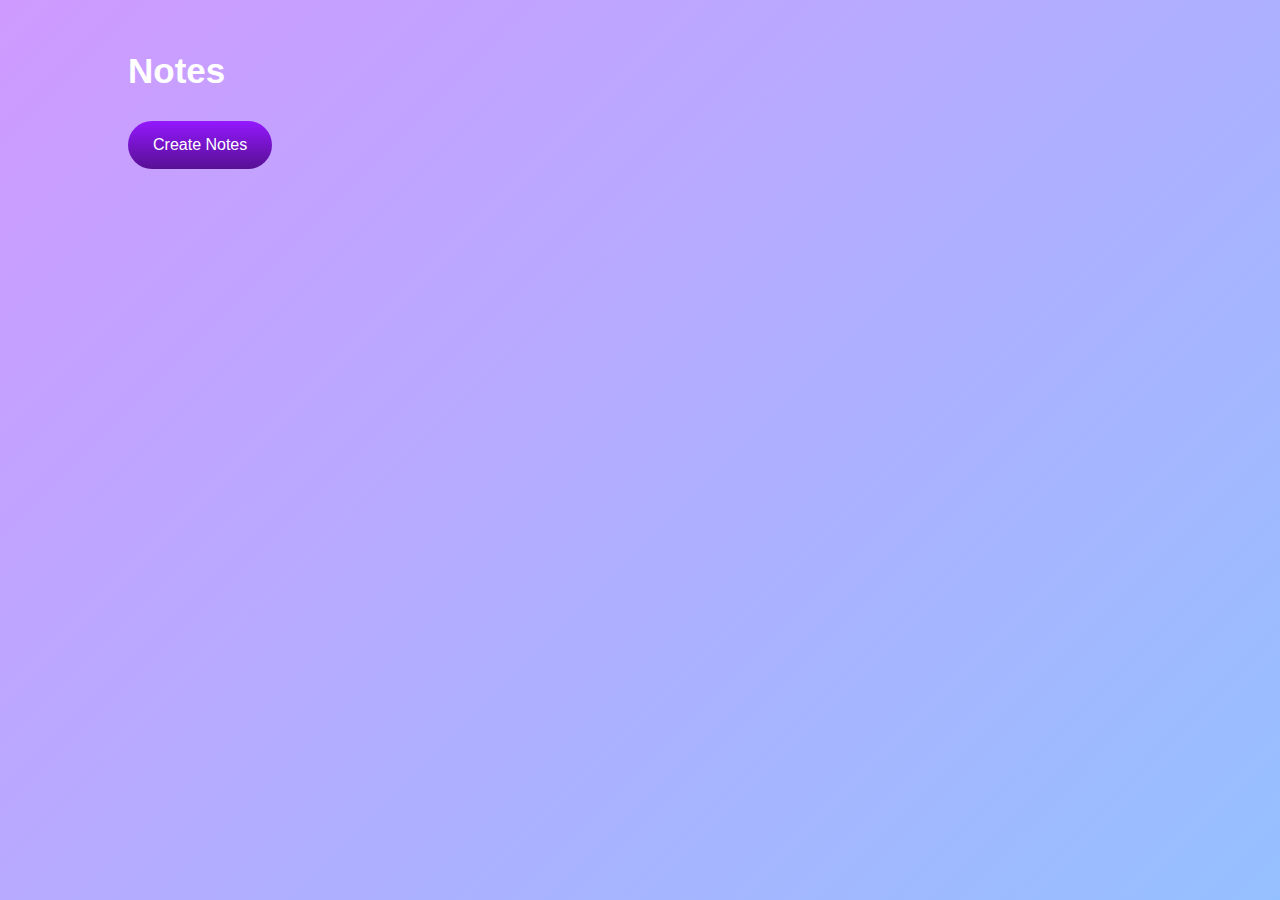
<file: A_notes_app/index.html>
<!DOCTYPE html>
<html lang="en">
<head>
    <meta charset="UTF-8">
    <meta http-equiv="X-UA-Compatible" content="IE=edge">
    <meta name="viewport" content="width=device-width, initial-scale=1.0">
    <title>Notes App</title>
    <link rel="stylesheet" href="style.css">
   
</head>
<body>
   <div class="container">
      <h1>Notes</h1>
      <button class="btn">Create Notes</button>
      <div class="notes-container">
      
       </div>

   </div>
   <script src="index.js"></script>
</body>
</html>
</file>
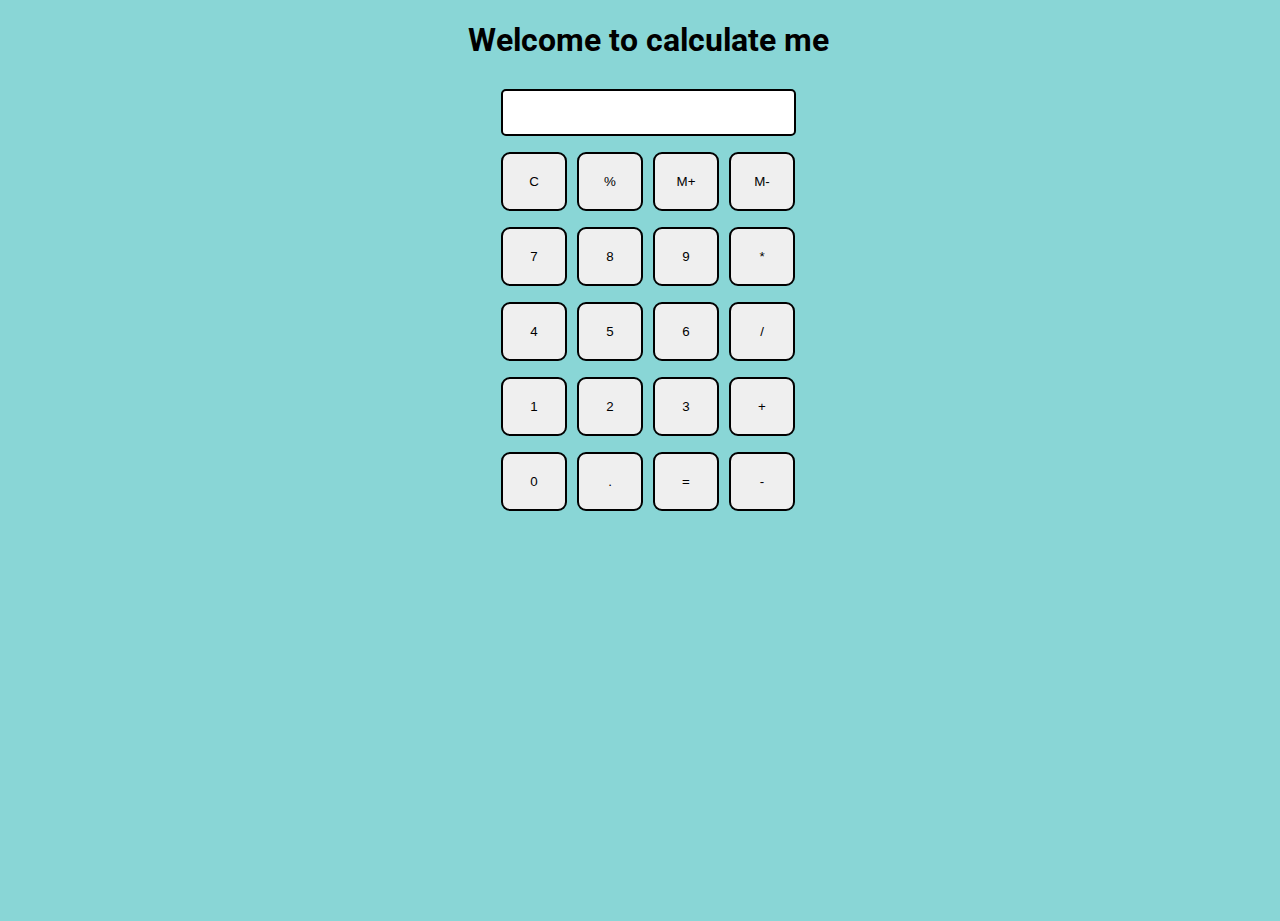
<file: calculator/index.html>
<!DOCTYPE html>
<html lang="en">

<head>
    <meta charset="UTF-8">
    <meta http-equiv="X-UA-Compatible" content="IE=edge">
    <meta name="viewport" content="width=device-width, initial-scale=1.0">
    <title>Document</title>
    <link rel="stylesheet" href="style.css">
</head>
<body>
    <h1>Welcome to calculate me</h1>
    <div class="container  flex flex-col items-center mx-auto m-w-20">
        <div class="row">
            <input class="input" type="text">
        </div>
        <div class="row">
            <button class="button">C</button>
            <button class="button">%</button>
            <button class="button">M+</button>
            <button class="button">M-</button>
        </div>

        <div class="row">
            <button class="button">7</button>
            <button class="button">8</button>
            <button class="button">9</button>
            <button class="button">*</button>
        </div>

        <div class="row">
            <button class="button">4</button>
            <button class="button">5</button>
            <button class="button">6</button>
            <button class="button">/</button>
        </div>

        <div class="row">
            <button class="button">1</button>
            <button class="button">2</button>
            <button class="button">3</button>
            <button class="button">+</button>
          </div>

        <div class="row">
            <button class="button">0</button>
            <button class="button">.</button>
            <button class="button">=</button>
            <button class="button">-</button>
        </div>

        <script src="script.js"></script>


    </div>
</body>

</html>
</file>
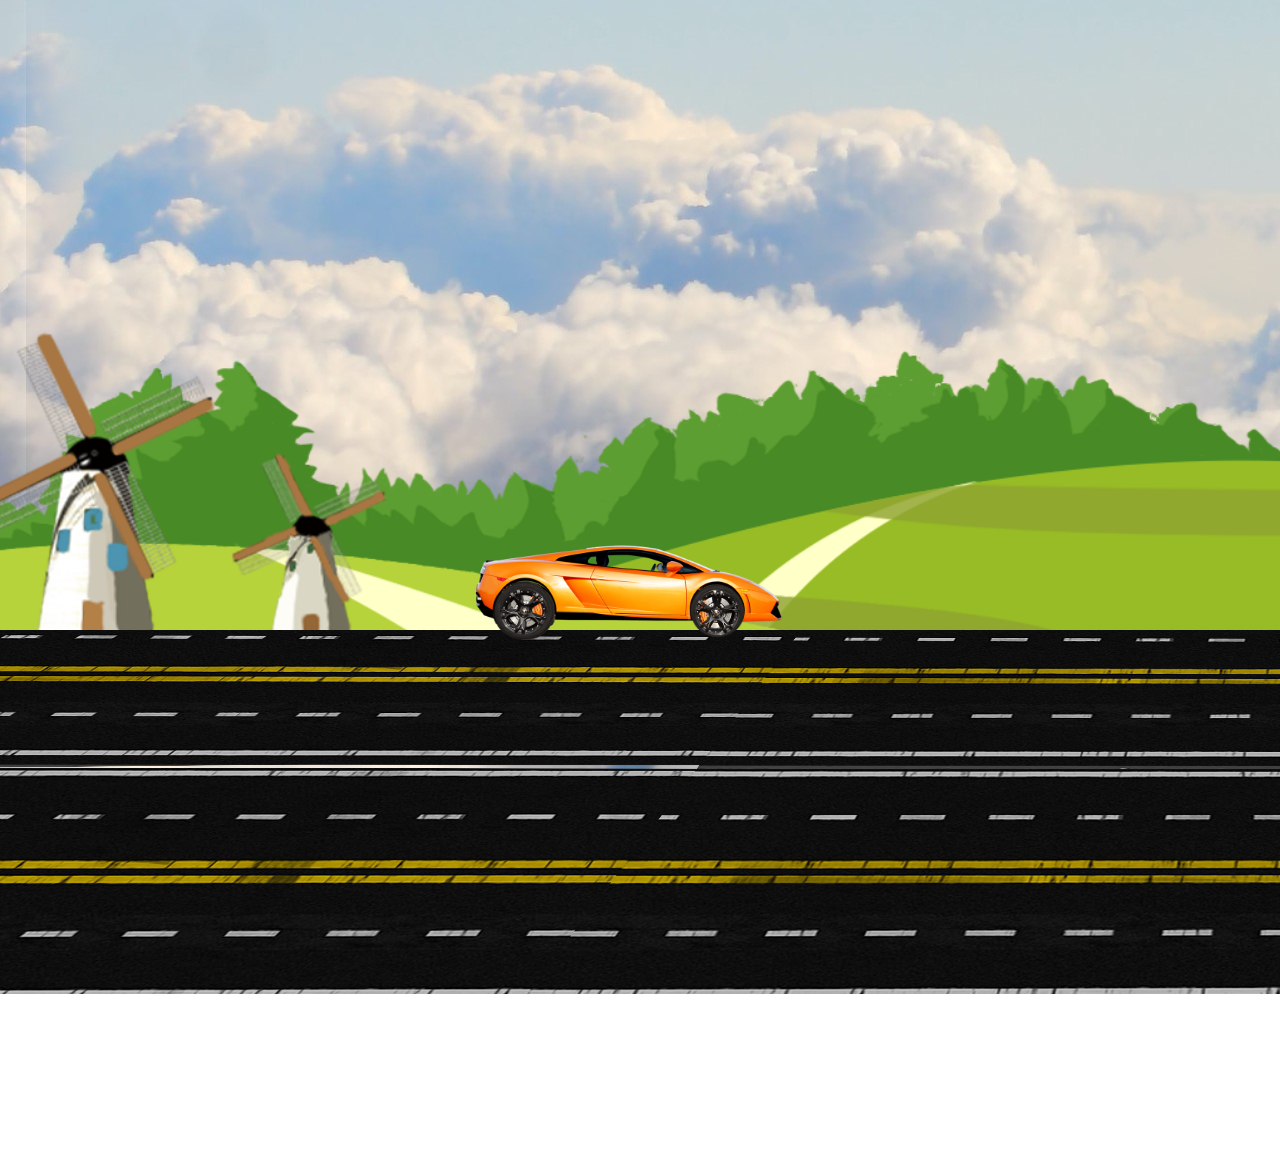
<file: Car-animated/index.html>
<!DOCTYPE html>
<html lang="en">
<head>
    <meta charset="UTF-8">
    <meta http-equiv="X-UA-Compatible" content="IE=edge">
    <meta name="viewport" content="width=device-width, initial-scale=1.0">
    <title>Document</title>
    <link rel="stylesheet" href="style.css">
    <script src="index.js"></script>
</head>
<body>
    <div class="container">
        <div class="sky">
            <div class="trees"></div>
            <div class="track"></div>
            <div class="car">
                <div class="wheel1">
                    <img src="car_wheel_left.png" alt="">
                </div>
                <div class="wheel2">
                    <img src="car_wheel_right.png" alt="">
                </div>
            </div>
        </div>
    </div>
</body>
</html>
</file>
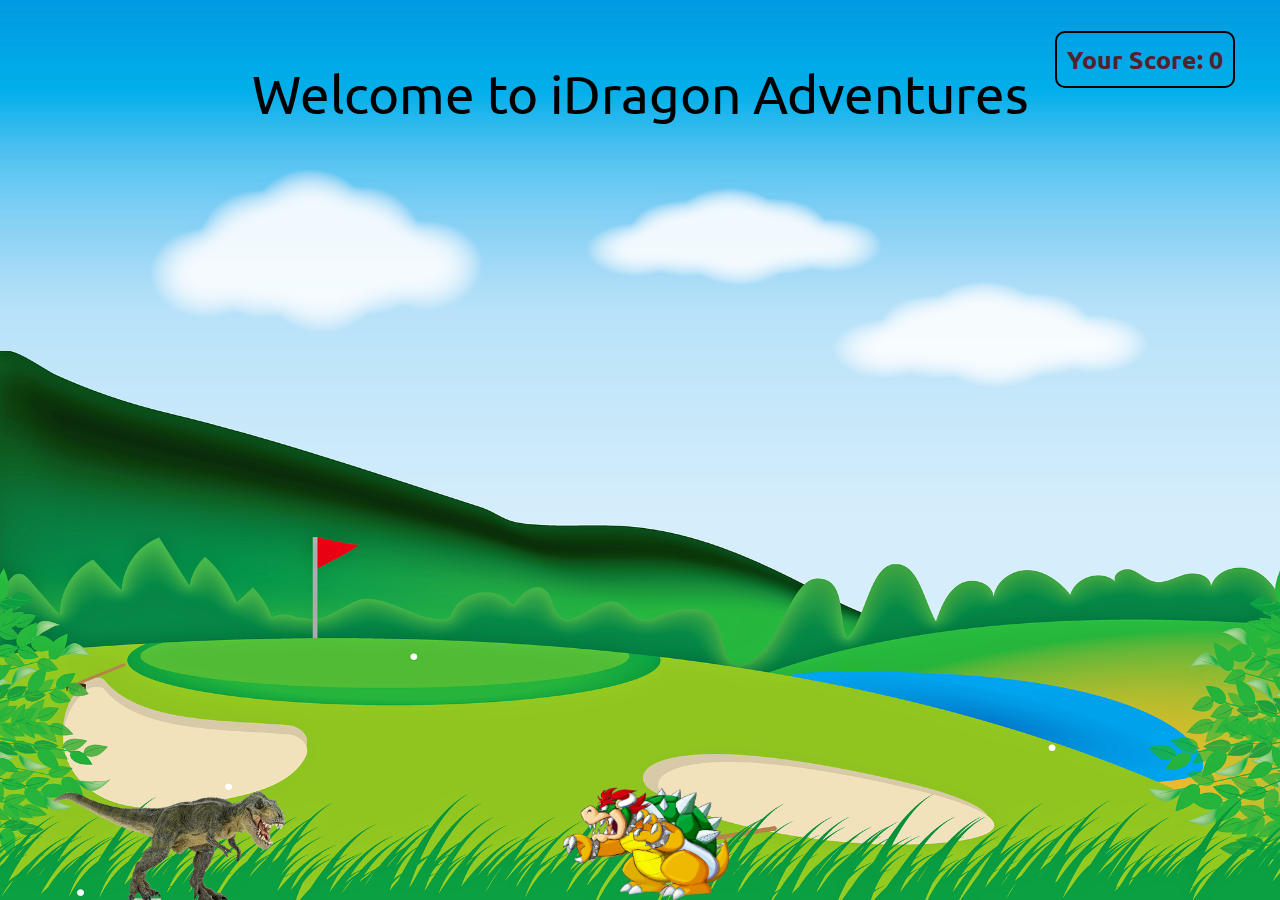
<file: Dragon_game/index.html>
<!DOCTYPE html>
<html lang="en">
<head>
    <meta charset="UTF-8">
    <meta name="viewport" content="width=device-width, initial-scale=1.0">
    <title>iDragon - JavaScript Game</title>
    <link href="https://fonts.googleapis.com/css2?family=Ubuntu:wght@300&display=swap" rel="stylesheet">
    <link rel="stylesheet" href="style.css">
    <script src="index.js"></script>
</head>
<body>
    <div class="gameContainer">
        <div class="gameOver">Welcome to iDragon Adventures</div>
        <div class="dino"></div>
        <div id="scoreCont">Your Score: 0</div>
        <div class="obstacle obstacleAni"></div>
    </div>
</body>
</html>
</file>
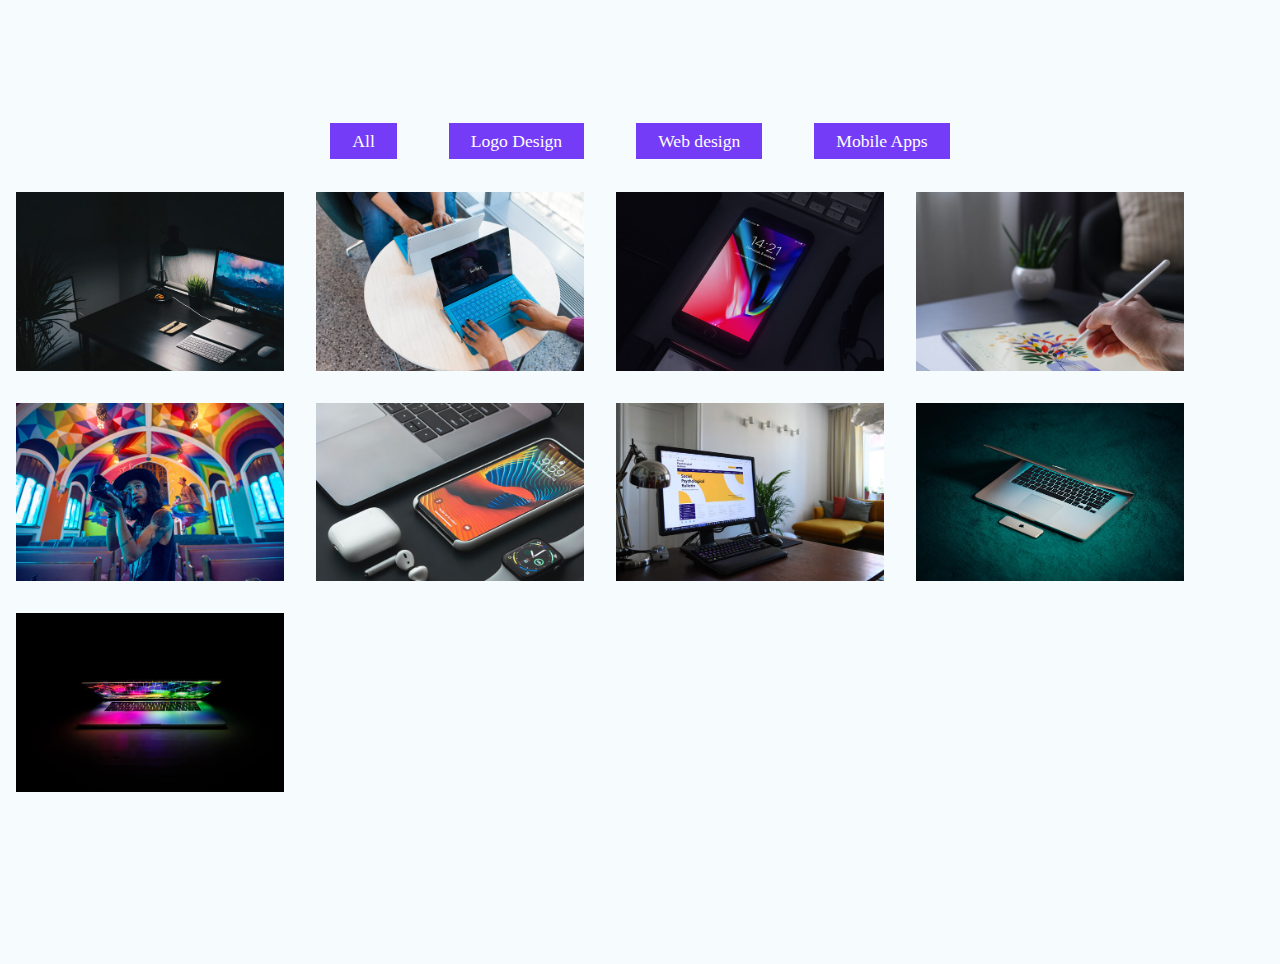
<file: Filterable_image_gallery/index.html>
<!DOCTYPE html>
<html lang="en">
<head>
    <meta charset="UTF-8">
    <meta http-equiv="X-UA-Compatible" content="IE=edge">
    <meta name="viewport" content="width=device-width, initial-scale=1.0">
    <title>Document</title>
    <link rel="stylesheet" href="style.css">
</head>
<body>
    <div class="container">
        <h2>Filterable Gallery</h2>
        <div class="menu">
            <a href="#" class="btn" data-filter="all">All</a>
            <a href="#" class="btn" data-filter="logo">Logo Design</a>
            <a href="#" class="btn" data-filter="web">Web design</a>
            <a href="#" class="btn" data-filter="mobile">Mobile Apps</a>
        </div>
        <div class="box" id="store-items">


            <div class="store-item web">
                <img src="img/web1.jpg" class="store-img" alt="">
            </div>

            <div class="store-item logo">
                <img src="img/logo1.jpg" class="store-img" alt="">
            </div>

            <div class="store-item mobile">
                <img src="img/mobile1.jpg" class="store-img" alt="">
            </div>

            <div class="store-item web">
                <img src="img/web2.jpg" class="store-img" alt="">
            </div>

            <div class="store-item logo">
                <img src="img/logo2.jpg" class="store-img" alt="">
            </div>

            <div class="store-item mobile">
                <img src="img/mobile2.jpg" class="store-img" alt="">
            </div>

            <div class="store-item web">
                <img src="img/web3.jpg" class="store-img" alt="">
            </div>

            <div class="store-item logo">
                <img src="img/logo3.jpg" class="store-img" alt="">
            </div>

            <div class="store-item mobile">
                <img src="img/mobile3.jpg" class="store-img" alt="">
            </div>
        </div>
    </div>


    <script src="index.js"></script>
</body>

</html>
</file>
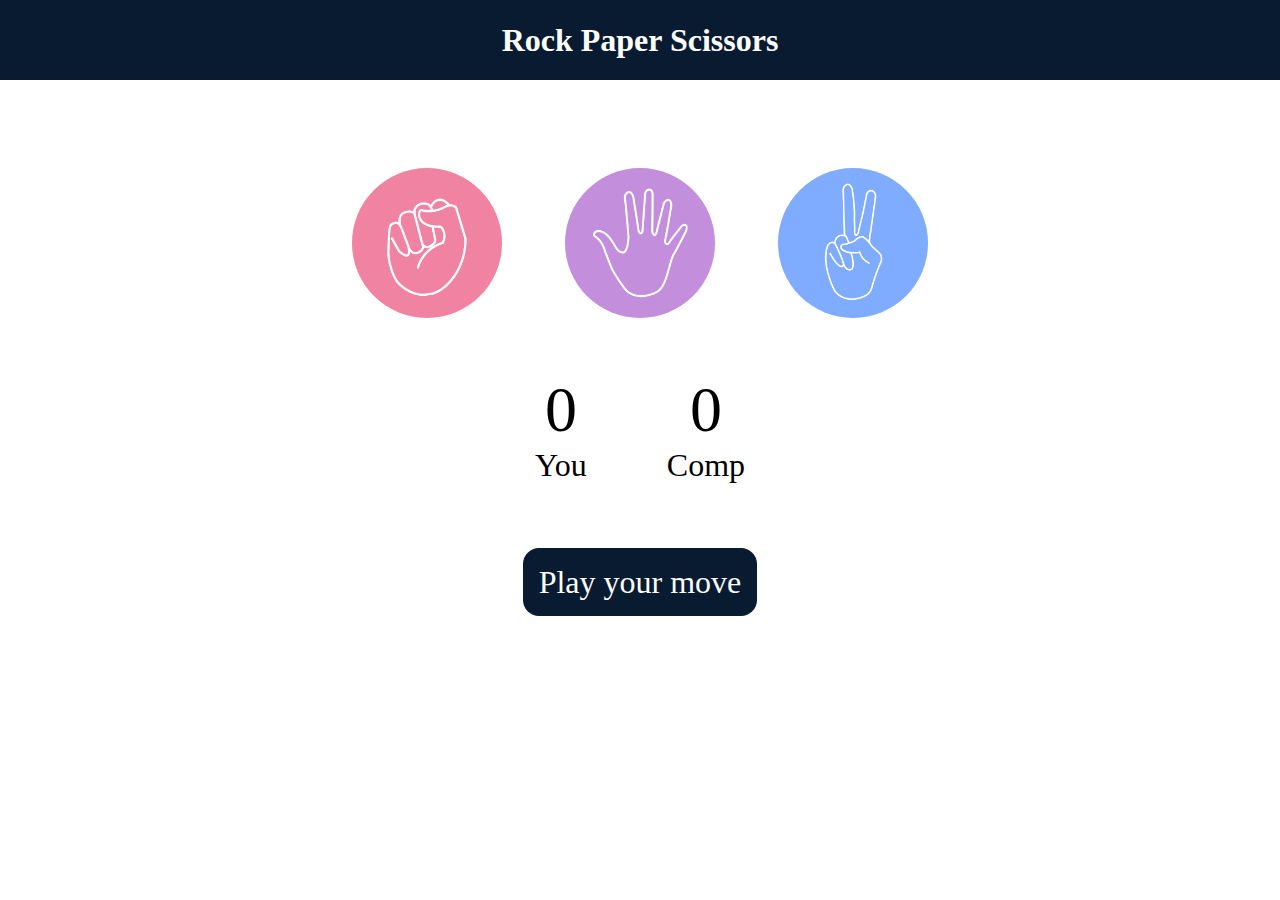
<file: StonePaperScissors/index.html>
<!DOCTYPE html>
<html lang="en">
  <head>
    <meta charset="UTF-8" />
    <meta name="viewport" content="width=device-width, initial-scale=1.0" />
    <title>Rock Paper Scissors Game</title>
    <link rel="stylesheet" href="style.css" />
  </head>
  <body>
    <h1>Rock Paper Scissors</h1>
    <div class="choices">
      <div class="choice" id="rock">
        <img src="./images/rock.png" />
      </div>
      <div class="choice" id="paper">
        <img src="./images/paper.png" />
      </div>
      <div class="choice" id="scissors">
        <img src="./images/scissors.png" />
      </div>
    </div>

    <div class="score-board">
      <div class="score">
        <p id="user-score">0</p>
        <p>You</p>
      </div>
      <div class="score">
        <p id="comp-score">0</p>
        <p>Comp</p>
      </div>
    </div>

    <div class="msg-container">
      <p id="msg">Play your move</p>
    </div>
    <script src="app.js"></script>
  </body>
</html>
</file>
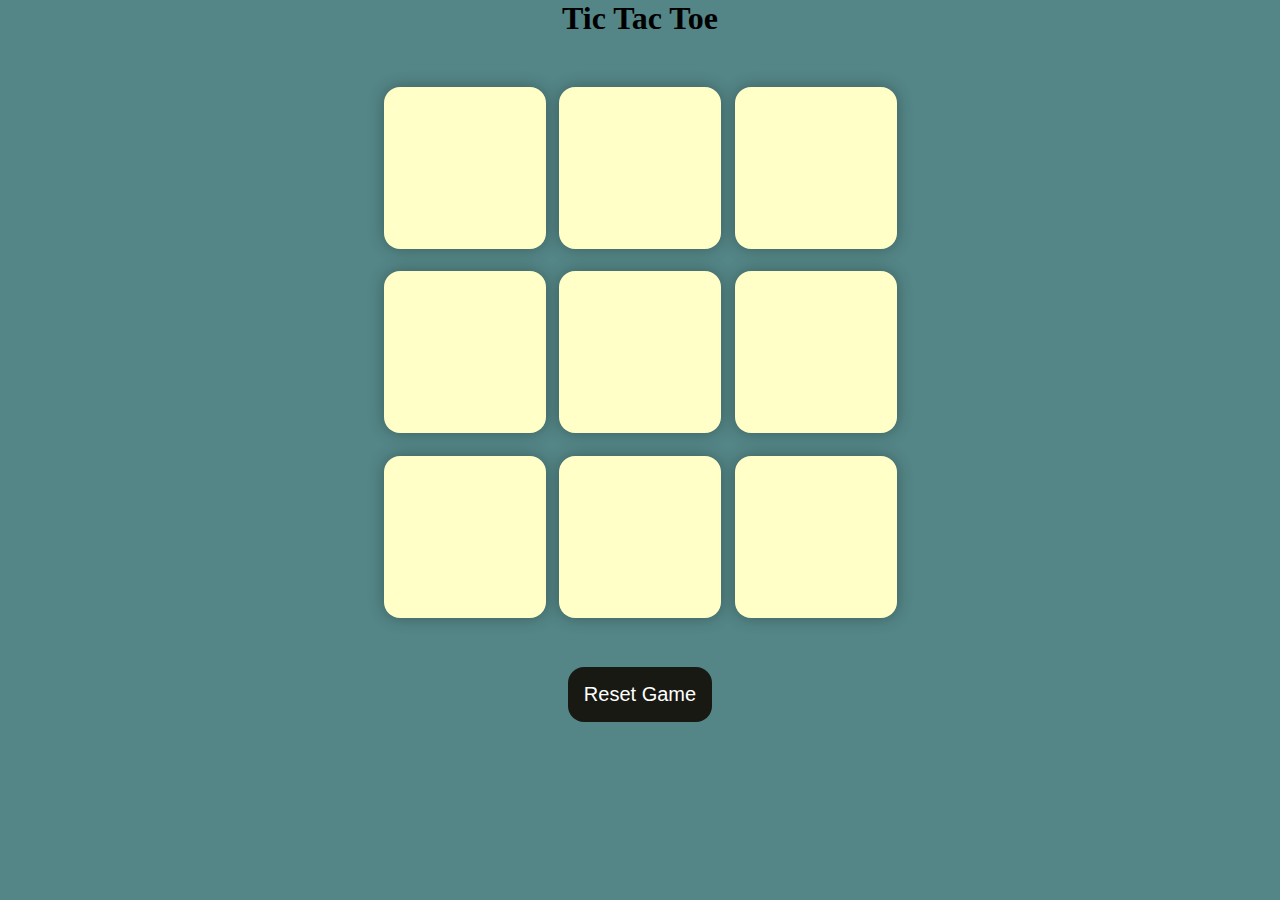
<file: TicTacToe/index.html>
<!DOCTYPE html>
<html lang="en">
  <head>
    <meta charset="UTF-8" />
    <meta name="viewport" content="width=device-width, initial-scale=1.0" />
    <title>Tic-Tac-Toe Game</title>
    <link rel="stylesheet" href="style.css" />
  </head>
  <body>
    <div class="msg-container hide">
      <p id="msg">Winner</p>
      <button id="new-btn">New Game</button>
    </div>
    <main>
      <h1>Tic Tac Toe</h1>
      <div class="container">
        <div class="game">
          <button class="box"></button>
          <button class="box"></button>
          <button class="box"></button>
          <button class="box"></button>
          <button class="box"></button>
          <button class="box"></button>
          <button class="box"></button>
          <button class="box"></button>
          <button class="box"></button>
        </div>
      </div>
      <button id="reset-btn">Reset Game</button>
    </main>
    <script src="app.js"></script>
  </body>
</html>
</file>
<file: A_notes_app/style.css>
*{
    margin: 0;
    padding: 0;
    font-family: 'Poppins',sans-serif;
    box-sizing: border-box;
}


.container{
    width: 100%;
    min-height: 100vh;
    background: linear-gradient(135deg,#cf9aff,#95c0ff);
    color: #fff;
    padding-top: 4%;
    padding-left: 10%;
}

.container h1{
    display: flex;
    align-items: center;
    font-size: 35px;
    font-weight: 600;
}

.container button{
    display: flex;
    align-items: center;
    background: linear-gradient(#9418fd,#571094);
    color: #fff;
    font-size: 16px;
    outline: 0;
    border: 0;
    border-radius: 40px;
    padding: 15px 25px;
    margin: 30px 0 20px;
    cursor : pointer; 
}

.input-box{
    position: relative;
    width: 100%;
    max-width: 500px;
    min-height: 150px;
    background: #fff;
    color:#333;
    padding: 20px;
    margin:20px 0;
    outline: none;
    border-radius: 5px;
}

.input-box img{
    width : 25px;
    position: absolute;
    bottom: 15px;
    right: 15px;
    cursor: pointer;
}
</file>
<file: calculator/style.css>
@import url('https://fonts.googleapis.com/css2?family=Roboto:wght@300&family=Ubuntu:wght@300&display=swap');


html, body {
    height: 100%;
    width: 100%;
    font-family: 'Roboto', sans-serif; 
    background-color: rgb(137, 214, 214);
  }

  .button{
    width: 66px;
    padding: 20px;
    margin: 0 3px;
    border: 2px solid black;
    border-radius: 9px;
    cursor: pointer;
  }
  
  .row{
    margin: 8px 0;
  }

  .row input{
    width: 291px;
    font-size: 20px;
      margin: 0;
      padding: 10px 0px;
      border: 2px solid black;
      border-radius: 5px;
  }
  
  h1{
    text-align: center;
    
  }






  .text-center{
    text-align: center;
  }
  
  .bg-red{
    background: red;
  }
  
  .mx-auto{
    margin: auto;
  }
  
  .flex{
    display:flex;
  } 
  .flex-col{
    flex-direction: column;
  }
  
  .items-center{
    align-items: center;
  }
</file>
<file: Car-animated/style.css>
*{
    margin: 0;
    padding: 0;
}
body{
    overflow: hidden;
    animation: shakebody linear 6s infinite;
}
.sky{
    height: 100vh;
    width: 100%;
    background-image: url(background.jpg);
    background-repeat: no-repeat;
    position: absolute;
}

.trees{
    height: 100vh;
    width: 100%;
    background-image: url(trees.png);
    background-size: cover; 
    position: absolute;
    top: -144px; 
}
.track{
    height: 60vh;
    width: 800vw;
    background-image: url(track.png);
    background-repeat: repeat-x; 
    position: absolute;
    top: 70vh;
    animation: carMove linear 13s infinite;

}

.car{
    height: 100px;
    width: 380px;
    background-image: url(car_body.png);
    background-size: cover;
    background-repeat: no-repeat;
    position: absolute;
    left: 444px;
    bottom:30vh;
    animation: shake linear .3s infinite;

}


.wheel1 img{
    width: 77px;
    position: relative;
    top:42px;
    left:42px;
    animation: wheelRotation linear .16s infinite;
}


.wheel2 img{
    width: 77px;
    position: relative;
    top: -39px;
    left: 235px;
    animation: wheelRotation linear .16s infinite;

}

@keyframes wheelRotation
{
    100%{
        transform: rotate(360deg);
    }
}

@keyframes carMove
{
    100%{
        transform: translateX(-500vw);
    }
}

@keyframes shake
{
    0%{
        transform: translateY(-5px);
    }
    50%{
        transform: translateY(5px);
    }
    100%{
        transform: translateY(-5px);
    }
}
@keyframes shakebody
{
    0%{
        transform: translateY(-50px);
    }
    50%{
        transform: translateY(50px);
    }
    100%{
        transform: translateY(-50px);
    }
}
</file>
<file: Dragon_game/style.css>
*{
    margin: 0;
    padding:0;
}
body{
    background-color: red;
    overflow: hidden;
}
.gameContainer{
    background-image: url(bg.png);
    background-repeat: no-repeat;
    background-size: 100vw 100vh;
    width: 100%;
    height: 100vh;
}

.dino{
    background-image: url(dino.png);
    background-repeat: no-repeat;
    background-size: cover;
    width: 233px;
    height: 114px;
    position: absolute;
    bottom:0;
    left: 52px;
}

.obstacle{
    width: 166px;
    height: 113px;
    background-image: url(dragon.png);
    background-size: cover;
    position: absolute;
    bottom: 0;
    left: 44vw;
}

.animateDino{
    animation: dino 0.6s linear;
}

.obstacleAni{
    animation: obstacleAni 5s linear infinite;
}

.gameOver{
    position: relative;
    top:63px;
    font-size: 53px;
    text-align: center; 
    font-family: 'Ubuntu', sans-serif;
   
}

#scoreCont{
    font-size: 25px;
    color: #54212f;
    font-weight: bold;
    position: absolute;
    right: 45px;
    top: 31px;
    border: 2px solid black;
    padding: 10px;
    font-family: 'Ubuntu', sans-serif;
    border-radius: 10px;
}

@keyframes dino{
    0%{
        bottom: 0;
    }
    50%{
        bottom: 435px;
        right : 225px;
    }
    100%{
        bottom: 0; 
    }
}

@keyframes obstacleAni{
    0%{
        left: 100vw;
    }
    100%{
        left: -10vw;
    }
}
</file>
<file: Filterable_image_gallery/style.css>
*{
    margin:0;
    padding:0;
    box-sizing: border-box;
}

body{
    width: 100%;
    height:100vh;
    background: #F6FBFD;
}

.container{
    display: flex;
    flex-direction: column;
    justify-content: center;
    align-items: center;
    text-align: center;
    margin: 4rem auto;
}

h2{
    font-size: 2.3rem;
    color:#F6FBFD;
}
.menu{
    margin:1.5rem;
}

.menu a{
    font-size: 1.1rem;
    text-decoration: none;
    margin:0 1.5rem;
    background-color: #753cf8;
    color:#fff;
    padding: 8px 22px;   
  
}

.box{
    display: flex;
    flex-direction: row;
    justify-content: flex-start;
    align-items: center;
    flex-wrap: wrap;  
}

.store-item{
    width: 300px;
    padding:1rem;
}

.store-item img{
    width:100%;
    display: block;
}
</file>
<file: StonePaperScissors/style.css>
* {
  margin: 0;
  padding: 0;
  text-align: center;
}

h1 {
  background-color: #081b31;
  color: #fff;
  height: 5rem;
  line-height: 5rem;
}

.choice {
  height: 165px;
  width: 165px;
  border-radius: 50%;
  display: flex;
  justify-content: center;
  align-items: center;
}

.choice:hover {
  cursor: pointer;
  background-color: #081b31;
}

img {
  height: 150px;
  width: 150px;
  object-fit: cover;
  border-radius: 50%;
}

.choices {
  display: flex;
  justify-content: center;
  align-items: center;
  gap: 3rem;
  margin-top: 5rem;
}

.score-board {
  display: flex;
  justify-content: center;
  align-items: center;
  font-size: 2rem;
  margin-top: 3rem;
  gap: 5rem;
}

#user-score,
#comp-score {
  font-size: 4rem;
}

.msg-container {
  margin-top: 5rem;
}

#msg {
  background-color: #081b31;
  color: #fff;
  font-size: 2rem;
  display: inline;
  padding: 1rem;
  border-radius: 1rem;
}
</file>
<file: TicTacToe/style.css>
* {
  margin: 0;
  padding: 0;
}

body {
  background-color: #548687;
  text-align: center;
}

.container {
  height: 70vh;
  display: flex;

  justify-content: center;
  align-items: center;
}

.game {
  height: 60vmin;
  width: 60vmin;
  display: flex;
  flex-wrap: wrap;
  justify-content: center;
  align-items: center;
  gap: 1.5vmin;
}

.box {
  height: 18vmin;
  width: 18vmin;
  border-radius: 1rem;
  border: none;
  box-shadow: 0 0 1rem rgba(0, 0, 0, 0.3);
  font-size: 8vmin;
  color: #b0413e;
  background-color: #ffffc7;
}

#reset-btn {
  padding: 1rem;
  font-size: 1.25rem;
  background-color: #191913;
  color: #fff;
  border-radius: 1rem;
  border: none;
}

#new-btn {
  padding: 1rem;
  font-size: 1.25rem;
  background-color: #191913;
  color: #fff;
  border-radius: 1rem;
  border: none;
}

#msg {
  color: #ffffc7;
  font-size: 5vmin;
}

.msg-container {
  height: 100vmin;
  display: flex;
  justify-content: center;
  align-items: center;
  flex-direction: column;
  gap: 4rem;
}

.hide {
  display: none;
}
</file>
